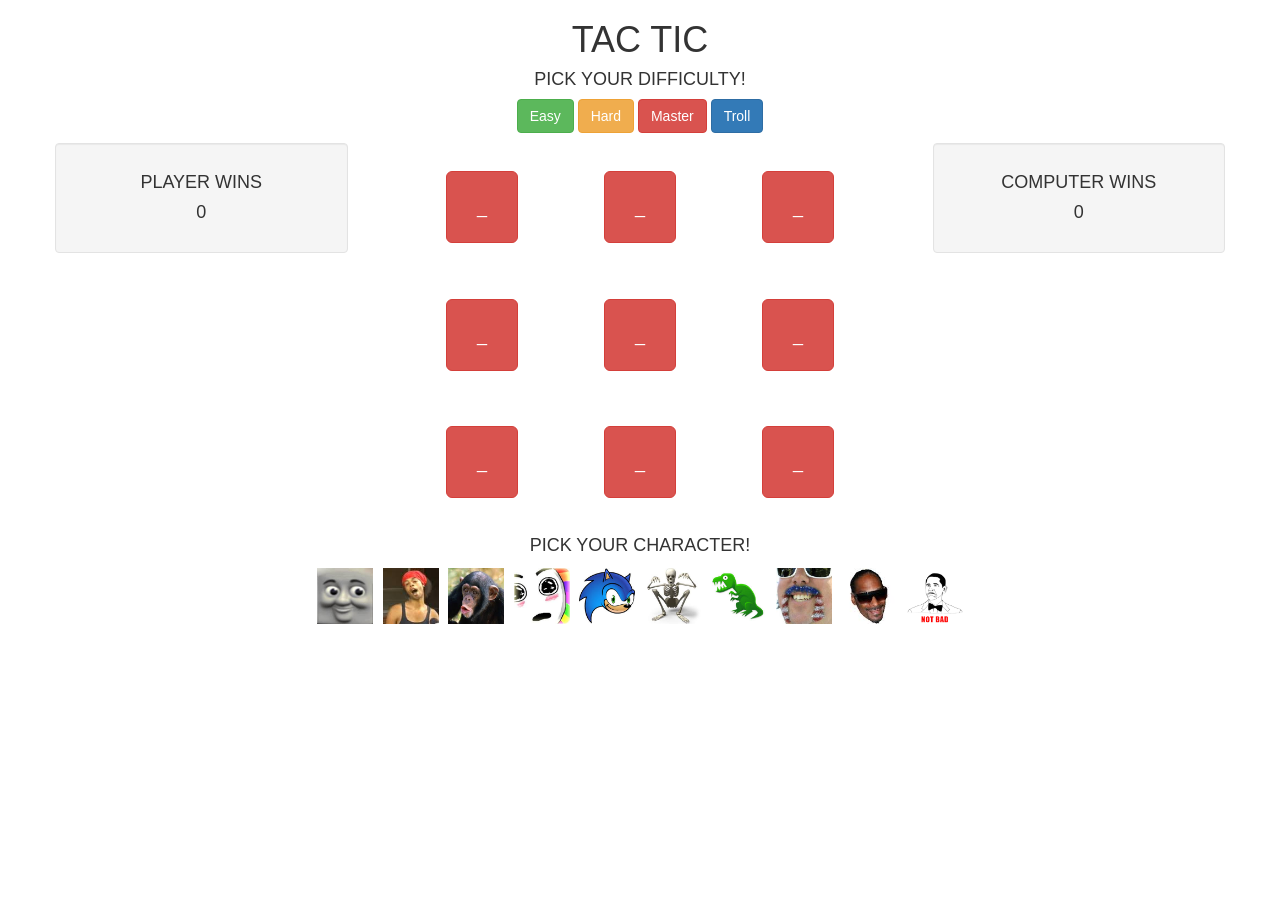
<file: index.html>
<html>
<head>
    <link href="css/bootstrap.css" rel="stylesheet" type="text/css">
    <link href="css/styles.css" rel="stylesheet" type="text/css">
    <link href="css/animate.css" rel="stylesheet" type="text/css">
    <link href='https://fonts.googleapis.com/css?family=VT323|Share+Tech+Mono' rel='stylesheet' type='text/css'>
    <script src="js/jquery-1.11.3.js"></script>
    <script src="js/jquery-ui.js"></script>
    <script src="js/scripts.js"></script>
    <title>Tac Tic</title>
</head>
<body>
    <div class="container">
        <div class="row">
            <div class="col-md-12 text-center">
                <h1>Tac Tic</h1>
                <h4>Pick your difficulty!</h4>
                <p><button id="easy" class="btn btn-success difficulty">Easy</button>
                    <button id="hard" class="btn btn-warning difficulty">Hard</button>
                    <button id="master" class="btn btn-danger difficulty">Master</button>
                    <button id="troll" class="btn btn-primary difficulty">Troll</button></p>
            </div>
        </div>
        <div class="row">
            <div class="well col-sm-3">
                <h4 class="text-center">Player Wins</h4>
                <h4 class="text-center"><span id="player">0</span></h4>
            </div>
            <div class="col-sm-6 ">
                <div class="row game ">
                    <div class="col-xs-4">
                        <button id="1" class="btn btn-danger btn-lg">_</button>
                    </div>
                    <div class="col-xs-4">
                        <button id="2" class="btn btn-danger btn-lg">_</button>
                    </div>
                    <div class="col-xs-4">
                        <button id="3"class="btn btn-danger btn-lg">_</button>
                    </div>
                </div>
                <div class="row game">
                    <div class="col-xs-4">
                        <button id="4"class="btn btn-danger btn-lg">_</button>
                    </div>
                    <div class="col-xs-4">
                        <button id="5"class="btn btn-danger btn-lg">_</button>
                    </div>
                    <div class="col-xs-4">
                        <button id="6"class="btn btn-danger btn-lg">_</button>
                    </div>
                </div>
                <div class="row game">
                    <div class="col-xs-4">
                        <button id="7"class="btn btn-danger btn-lg">_</button>
                    </div>
                    <div class="col-xs-4">
                        <button id="8"class="btn btn-danger btn-lg">_</button>
                    </div>
                    <div class="col-xs-4">
                        <button id="9"class="btn btn-danger btn-lg">_</button>
                    </div>
                </div>
            </div>
            <div class="well col-sm-3">
                <h4 class="text-center">Computer Wins</h4>
                <h4 class="text-center"><span id="computer">0</span</h4>
            </div>
        </div>
        <div class="row">
            <div class="col-xs-12 text-center">
                <h4 class="choice">Pick your character!</h4>
                <p><img class="icon" src="img/1.jpg" alt="Thomas the Tank Engine"/>
                    <img class="icon" src="img/2.jpg" alt="Antoine Dodson"/>
                    <img class="icon" src="img/3.jpg" alt="a Chimp"/>
                    <img class="icon" src="img/4.jpg" alt="Captain Sparkles"/>
                    <img class="icon" src="img/5.jpg" alt="Sonic"/>
                    <img class="icon" src="img/6.jpg" alt="Spooky Skeleton"/>
                    <img class="icon" src="img/7.jpg" alt="a Dinosaur"/>
                    <img class="icon" src="img/8.jpg" alt="Patriotic Mustache Man"/>
                    <img class="icon" src="img/9.jpg" alt="Snoop"/>
                    <img class="icon" src="img/10.png" alt="Obama"/></p>
            </div>

        </div>
    </div>
</body>
</html>
</file>
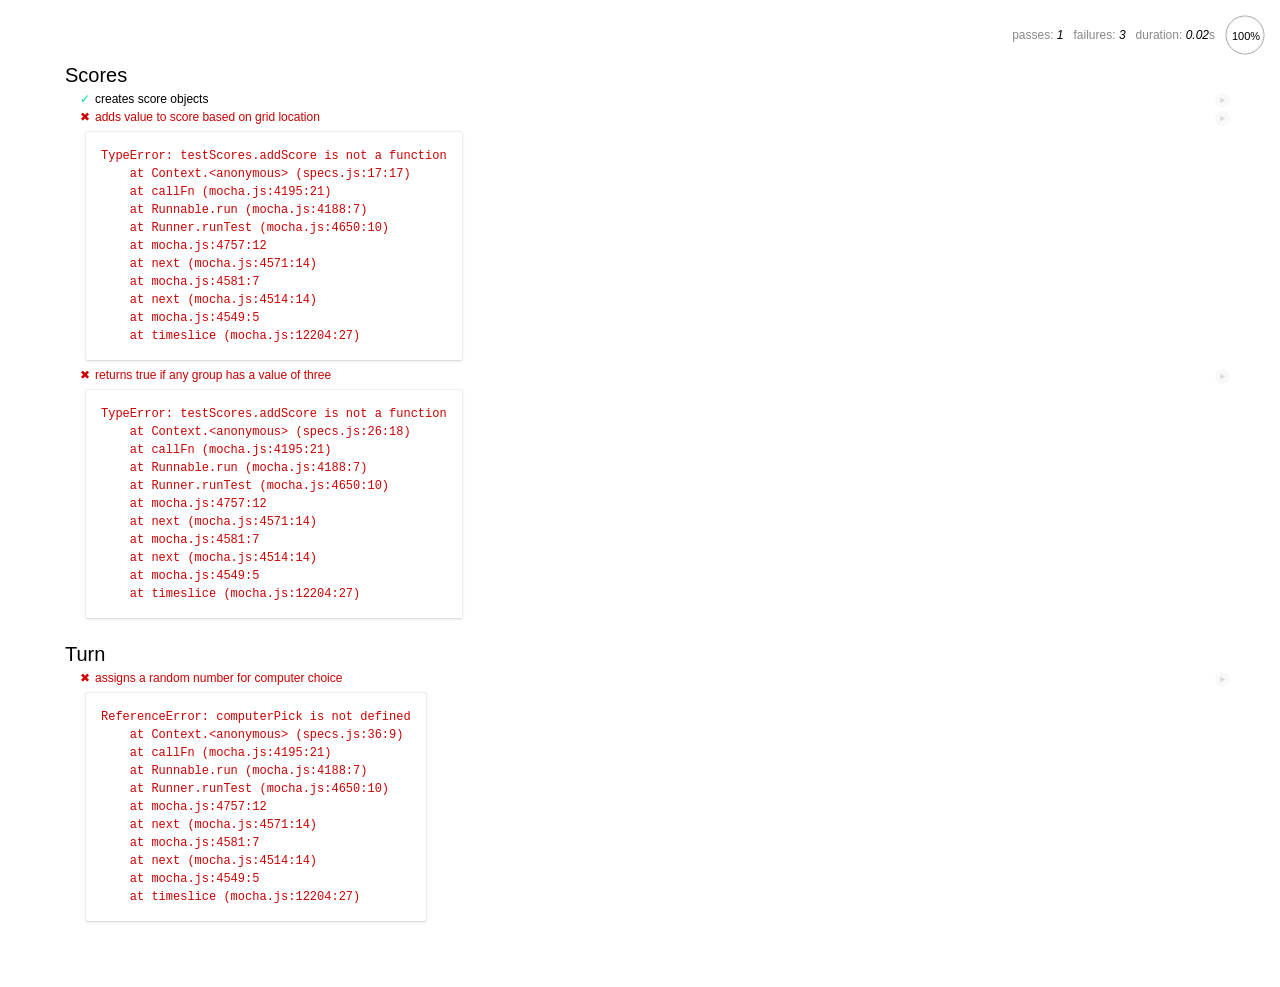
<file: specs/spec-runner.html>
<html>
    <head>
        <title>Mocha spec runner</title>
        <link rel="stylesheet" href="mocha.css">
    </head>
    <body>
        <div id="mocha"></div>
        <script src="../js/jquery-1.11.3.js"></script>
        <script src="../js/scripts.js"></script>
        <script src="mocha.js"></script>
        <script src="chai.js"></script>
        <script>mocha.setup('bdd');</script>
        <script src="specs.js"></script>
        <script>
            expect = chai.expect;
            mocha.checkLeaks();
            mocha.globals(['jQuery']);
            mocha.run();
        </script>
    </body>
</html>
</file>
<file: css/styles.css>
.col-centered{
    float: none;
    margin: 0 auto;
}
div.game {
    padding:5% 10% 5% 10%;
    text-align: center;
}
.game button{
   height:4em;
   width:4em;
 }

img{
    max-height:4em;
    margin:.2em;
}

h1, h2, h3, h4 {
    font-family: 'VT323', ;
    text-transform: uppercase;
    }
</file>
<file: specs/mocha.css>
@charset "utf-8";

body {
  margin:0;
}

#mocha {
  font: 20px/1.5 "Helvetica Neue", Helvetica, Arial, sans-serif;
  margin: 60px 50px;
}

#mocha ul,
#mocha li {
  margin: 0;
  padding: 0;
}

#mocha ul {
  list-style: none;
}

#mocha h1,
#mocha h2 {
  margin: 0;
}

#mocha h1 {
  margin-top: 15px;
  font-size: 1em;
  font-weight: 200;
}

#mocha h1 a {
  text-decoration: none;
  color: inherit;
}

#mocha h1 a:hover {
  text-decoration: underline;
}

#mocha .suite .suite h1 {
  margin-top: 0;
  font-size: .8em;
}

#mocha .hidden {
  display: none;
}

#mocha h2 {
  font-size: 12px;
  font-weight: normal;
  cursor: pointer;
}

#mocha .suite {
  margin-left: 15px;
}

#mocha .test {
  margin-left: 15px;
  overflow: hidden;
}

#mocha .test.pending:hover h2::after {
  content: '(pending)';
  font-family: arial, sans-serif;
}

#mocha .test.pass.medium .duration {
  background: #c09853;
}

#mocha .test.pass.slow .duration {
  background: #b94a48;
}

#mocha .test.pass::before {
  content: '✓';
  font-size: 12px;
  display: block;
  float: left;
  margin-right: 5px;
  color: #00d6b2;
}

#mocha .test.pass .duration {
  font-size: 9px;
  margin-left: 5px;
  padding: 2px 5px;
  color: #fff;
  -webkit-box-shadow: inset 0 1px 1px rgba(0,0,0,.2);
  -moz-box-shadow: inset 0 1px 1px rgba(0,0,0,.2);
  box-shadow: inset 0 1px 1px rgba(0,0,0,.2);
  -webkit-border-radius: 5px;
  -moz-border-radius: 5px;
  -ms-border-radius: 5px;
  -o-border-radius: 5px;
  border-radius: 5px;
}

#mocha .test.pass.fast .duration {
  display: none;
}

#mocha .test.pending {
  color: #0b97c4;
}

#mocha .test.pending::before {
  content: '◦';
  color: #0b97c4;
}

#mocha .test.fail {
  color: #c00;
}

#mocha .test.fail pre {
  color: black;
}

#mocha .test.fail::before {
  content: '✖';
  font-size: 12px;
  display: block;
  float: left;
  margin-right: 5px;
  color: #c00;
}

#mocha .test pre.error {
  color: #c00;
  max-height: 300px;
  overflow: auto;
}

#mocha .test .html-error {
  overflow: auto;
  color: black;
  line-height: 1.5;
  display: block;
  float: left;
  clear: left;
  font: 12px/1.5 monaco, monospace;
  margin: 5px;
  padding: 15px;
  border: 1px solid #eee;
  max-width: 85%; /*(1)*/
  max-width: calc(100% - 42px); /*(2)*/
  max-height: 300px;
  word-wrap: break-word;
  border-bottom-color: #ddd;
  -webkit-border-radius: 3px;
  -webkit-box-shadow: 0 1px 3px #eee;
  -moz-border-radius: 3px;
  -moz-box-shadow: 0 1px 3px #eee;
  border-radius: 3px;
}

#mocha .test .html-error pre.error {
  border: none;
  -webkit-border-radius: none;
  -webkit-box-shadow: none;
  -moz-border-radius: none;
  -moz-box-shadow: none;
  padding: 0;
  margin: 0;
  margin-top: 18px;
  max-height: none;
}

/**
 * (1): approximate for browsers not supporting calc
 * (2): 42 = 2*15 + 2*10 + 2*1 (padding + margin + border)
 *      ^^ seriously
 */
#mocha .test pre {
  display: block;
  float: left;
  clear: left;
  font: 12px/1.5 monaco, monospace;
  margin: 5px;
  padding: 15px;
  border: 1px solid #eee;
  max-width: 85%; /*(1)*/
  max-width: calc(100% - 42px); /*(2)*/
  word-wrap: break-word;
  border-bottom-color: #ddd;
  -webkit-border-radius: 3px;
  -webkit-box-shadow: 0 1px 3px #eee;
  -moz-border-radius: 3px;
  -moz-box-shadow: 0 1px 3px #eee;
  border-radius: 3px;
}

#mocha .test h2 {
  position: relative;
}

#mocha .test a.replay {
  position: absolute;
  top: 3px;
  right: 0;
  text-decoration: none;
  vertical-align: middle;
  display: block;
  width: 15px;
  height: 15px;
  line-height: 15px;
  text-align: center;
  background: #eee;
  font-size: 15px;
  -moz-border-radius: 15px;
  border-radius: 15px;
  -webkit-transition: opacity 200ms;
  -moz-transition: opacity 200ms;
  transition: opacity 200ms;
  opacity: 0.3;
  color: #888;
}

#mocha .test:hover a.replay {
  opacity: 1;
}

#mocha-report.pass .test.fail {
  display: none;
}

#mocha-report.fail .test.pass {
  display: none;
}

#mocha-report.pending .test.pass,
#mocha-report.pending .test.fail {
  display: none;
}
#mocha-report.pending .test.pass.pending {
  display: block;
}

#mocha-error {
  color: #c00;
  font-size: 1.5em;
  font-weight: 100;
  letter-spacing: 1px;
}

#mocha-stats {
  position: fixed;
  top: 15px;
  right: 10px;
  font-size: 12px;
  margin: 0;
  color: #888;
  z-index: 1;
}

#mocha-stats .progress {
  float: right;
  padding-top: 0;
}

#mocha-stats em {
  color: black;
}

#mocha-stats a {
  text-decoration: none;
  color: inherit;
}

#mocha-stats a:hover {
  border-bottom: 1px solid #eee;
}

#mocha-stats li {
  display: inline-block;
  margin: 0 5px;
  list-style: none;
  padding-top: 11px;
}

#mocha-stats canvas {
  width: 40px;
  height: 40px;
}

#mocha code .comment { color: #ddd; }
#mocha code .init { color: #2f6fad; }
#mocha code .string { color: #5890ad; }
#mocha code .keyword { color: #8a6343; }
#mocha code .number { color: #2f6fad; }

@media screen and (max-device-width: 480px) {
  #mocha {
    margin: 60px 0px;
  }

  #mocha #stats {
    position: absolute;
  }
}
</file>
